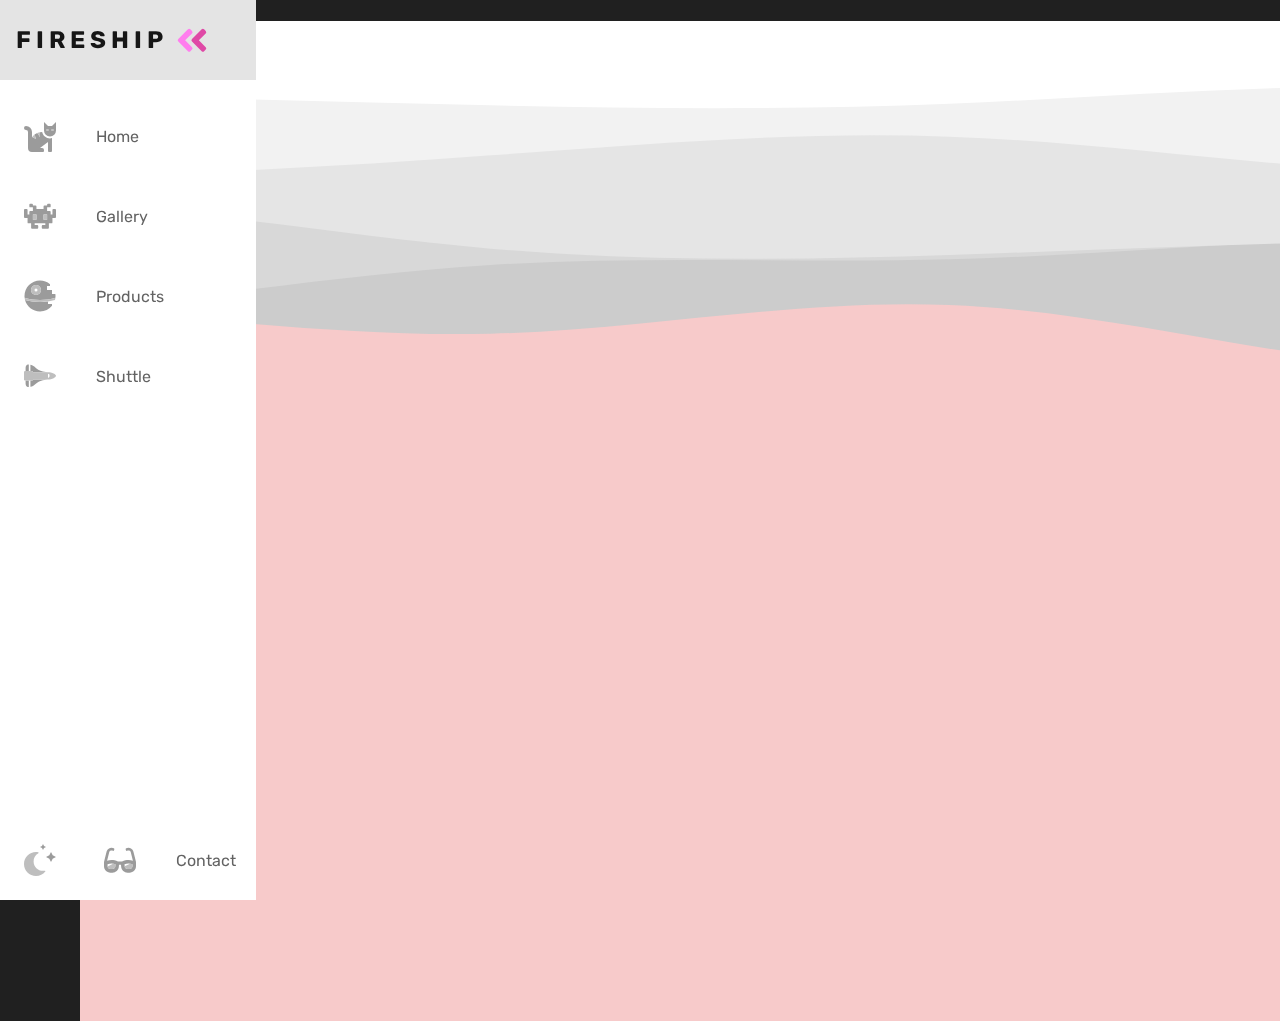
<file: cool website/index.html>
<!DOCTYPE html>
<html lang="en">
<head>
    <meta charset="UTF-8">
    <meta http-equiv="X-UA-Compatible" content="IE=edge">
    <meta name="viewport" content="width=device-width, initial-scale=1.0">
    <title>Document</title>
    <link rel="preconnect" href="https://fonts.googleapis.com">
    <link rel="preconnect" href="https://fonts.gstatic.com" crossorigin>
    <link href="https://fonts.googleapis.com/css2?family=Rubik:ital,wght@0,400;1,700&display=swap" 
    rel="stylesheet"> 
    <link rel="stylesheet" href="style.css">
    <script defer src="main.js"></script>
</head>
<body class="light">
    <nav class="navbar">
        <ul class="navbar-nav">
          <li class="logo">
            <a href="#" class="nav-link">
              <span class="link-text logo-text">Fireship</span>
              <svg
                aria-hidden="true"
                focusable="false"
                data-prefix="fad"
                data-icon="angle-double-right"
                role="img"
                xmlns="http://www.w3.org/2000/svg"
                viewBox="0 0 448 512"
                class="svg-inline--fa fa-angle-double-right fa-w-14 fa-5x"
              >
                <g class="fa-group">
                  <path
                    fill="currentColor"
                    d="M224 273L88.37 409a23.78 23.78 0 0 1-33.8 0L32 386.36a23.94 23.94 0 0 1 0-33.89l96.13-96.37L32 159.73a23.94 23.94 0 0 1 0-33.89l22.44-22.79a23.78 23.78 0 0 1 33.8 0L223.88 239a23.94 23.94 0 0 1 .1 34z"
                    class="fa-secondary"
                  ></path>
                  <path
                    fill="currentColor"
                    d="M415.89 273L280.34 409a23.77 23.77 0 0 1-33.79 0L224 386.26a23.94 23.94 0 0 1 0-33.89L320.11 256l-96-96.47a23.94 23.94 0 0 1 0-33.89l22.52-22.59a23.77 23.77 0 0 1 33.79 0L416 239a24 24 0 0 1-.11 34z"
                    class="fa-primary"
                  ></path>
                </g>
              </svg>
            </a>
          </li>
    
          <li class="nav-item">
            <a href="#" class="nav-link">
              <svg
                aria-hidden="true"
                focusable="false"
                data-prefix="fad"
                data-icon="cat"
                role="img"
                xmlns="http://www.w3.org/2000/svg"
                viewBox="0 0 512 512"
                class="svg-inline--fa fa-cat fa-w-16 fa-9x"
              >
                <g class="fa-group">
                  <path
                    fill="currentColor"
                    d="M448 96h-64l-64-64v134.4a96 96 0 0 0 192 0V32zm-72 80a16 16 0 1 1 16-16 16 16 0 0 1-16 16zm80 0a16 16 0 1 1 16-16 16 16 0 0 1-16 16zm-165.41 16a204.07 204.07 0 0 0-34.59 2.89V272l-43.15-64.73a183.93 183.93 0 0 0-44.37 26.17L192 304l-60.94-30.47L128 272v-80a96.1 96.1 0 0 0-96-96 32 32 0 0 0 0 64 32 32 0 0 1 32 32v256a64.06 64.06 0 0 0 64 64h176a16 16 0 0 0 16-16v-16a32 32 0 0 0-32-32h-32l128-96v144a16 16 0 0 0 16 16h32a16 16 0 0 0 16-16V289.86a126.78 126.78 0 0 1-32 4.54c-61.81 0-113.52-44.05-125.41-102.4z"
                    class="fa-secondary"
                  ></path>
                  <path
                    fill="currentColor"
                    d="M376 144a16 16 0 1 0 16 16 16 16 0 0 0-16-16zm80 0a16 16 0 1 0 16 16 16 16 0 0 0-16-16zM131.06 273.53L192 304l-23.52-70.56a192.06 192.06 0 0 0-37.42 40.09zM256 272v-77.11a198.62 198.62 0 0 0-43.15 12.38z"
                    class="fa-primary"
                  ></path>
                </g>
              </svg>
              <span class="link-text">Home</span>
            </a>
          </li>
    
          <li class="nav-item">
            <a href="#" class="nav-link">
              <svg
                aria-hidden="true"
                focusable="false"
                data-prefix="fad"
                data-icon="alien-monster"
                role="img"
                xmlns="http://www.w3.org/2000/svg"
                viewBox="0 0 576 512"
                class="svg-inline--fa fa-alien-monster fa-w-18 fa-9x"
              >
                <g class="fa-group">
                  <path
                    fill="currentColor"
                    d="M560,128H528a15.99954,15.99954,0,0,0-16,16v80H480V176a15.99954,15.99954,0,0,0-16-16H416V96h48a16.00079,16.00079,0,0,0,16-16V48a15.99954,15.99954,0,0,0-16-16H432a15.99954,15.99954,0,0,0-16,16V64H368a15.99954,15.99954,0,0,0-16,16v48H224V80a15.99954,15.99954,0,0,0-16-16H160V48a15.99954,15.99954,0,0,0-16-16H112A15.99954,15.99954,0,0,0,96,48V80a16.00079,16.00079,0,0,0,16,16h48v64H112a15.99954,15.99954,0,0,0-16,16v48H64V144a15.99954,15.99954,0,0,0-16-16H16A15.99954,15.99954,0,0,0,0,144V272a16.00079,16.00079,0,0,0,16,16H64v80a16.00079,16.00079,0,0,0,16,16h48v80a16.00079,16.00079,0,0,0,16,16h96a16.00079,16.00079,0,0,0,16-16V432a15.99954,15.99954,0,0,0-16-16H192V384H384v32H336a15.99954,15.99954,0,0,0-16,16v32a16.00079,16.00079,0,0,0,16,16h96a16.00079,16.00079,0,0,0,16-16V384h48a16.00079,16.00079,0,0,0,16-16V288h48a16.00079,16.00079,0,0,0,16-16V144A15.99954,15.99954,0,0,0,560,128ZM224,320H160V224h64Zm192,0H352V224h64Z"
                    class="fa-secondary"
                  ></path>
                  <path
                    fill="currentColor"
                    d="M160,320h64V224H160Zm192-96v96h64V224Z"
                    class="fa-primary"
                  ></path>
                </g>
              </svg>
              <span class="link-text">Gallery</span>
            </a>
          </li>
    
          <li class="nav-item">
            <a href="#" class="nav-link">
              <svg
                aria-hidden="true"
                focusable="false"
                data-prefix="fad"
                data-icon="space-station-moon-alt"
                role="img"
                xmlns="http://www.w3.org/2000/svg"
                viewBox="0 0 512 512"
                class="svg-inline--fa fa-space-station-moon-alt fa-w-16 fa-5x"
              >
                <g class="fa-group">
                  <path
                    fill="currentColor"
                    d="M501.70312,224H448V160H368V96h48V66.67383A246.86934,246.86934,0,0,0,256,8C119.03125,8,8,119.0332,8,256a250.017,250.017,0,0,0,1.72656,28.26562C81.19531,306.76953,165.47656,320,256,320s174.80469-13.23047,246.27344-35.73438A250.017,250.017,0,0,0,504,256,248.44936,248.44936,0,0,0,501.70312,224ZM192,240a80,80,0,1,1,80-80A80.00021,80.00021,0,0,1,192,240ZM384,343.13867A940.33806,940.33806,0,0,1,256,352c-87.34375,0-168.71094-11.46094-239.28906-31.73633C45.05859,426.01953,141.29688,504,256,504a247.45808,247.45808,0,0,0,192-91.0918V384H384Z"
                    class="fa-secondary"
                  ></path>
                  <path
                    fill="currentColor"
                    d="M256,320c-90.52344,0-174.80469-13.23047-246.27344-35.73438a246.11376,246.11376,0,0,0,6.98438,35.998C87.28906,340.53906,168.65625,352,256,352s168.71094-11.46094,239.28906-31.73633a246.11376,246.11376,0,0,0,6.98438-35.998C430.80469,306.76953,346.52344,320,256,320Zm-64-80a80,80,0,1,0-80-80A80.00021,80.00021,0,0,0,192,240Zm0-104a24,24,0,1,1-24,24A23.99993,23.99993,0,0,1,192,136Z"
                    class="fa-primary"
                  ></path>
                </g>
              </svg>
              <span class="link-text">Products</span>
            </a>
          </li>
    
          <li class="nav-item">
            <a href="#" class="nav-link">
              <svg
                aria-hidden="true"
                focusable="false"
                data-prefix="fad"
                data-icon="space-shuttle"
                role="img"
                xmlns="http://www.w3.org/2000/svg"
                viewBox="0 0 640 512"
                class="svg-inline--fa fa-space-shuttle fa-w-20 fa-5x"
              >
                <g class="fa-group">
                  <path
                    fill="currentColor"
                    d="M32 416c0 35.35 21.49 64 48 64h16V352H32zm154.54-232h280.13L376 168C243 140.59 222.45 51.22 128 34.65V160h18.34a45.62 45.62 0 0 1 40.2 24zM32 96v64h64V32H80c-26.51 0-48 28.65-48 64zm114.34 256H128v125.35C222.45 460.78 243 371.41 376 344l90.67-16H186.54a45.62 45.62 0 0 1-40.2 24z"
                    class="fa-secondary"
                  ></path>
                  <path
                    fill="currentColor"
                    d="M592.6 208.24C559.73 192.84 515.78 184 472 184H186.54a45.62 45.62 0 0 0-40.2-24H32c-23.2 0-32 10-32 24v144c0 14 8.82 24 32 24h114.34a45.62 45.62 0 0 0 40.2-24H472c43.78 0 87.73-8.84 120.6-24.24C622.28 289.84 640 272 640 256s-17.72-33.84-47.4-47.76zM488 296a8 8 0 0 1-8-8v-64a8 8 0 0 1 8-8c31.91 0 31.94 80 0 80z"
                    class="fa-primary"
                  ></path>
                </g>
              </svg>
              <span class="link-text">Shuttle</span>
            </a>
          </li>
    
          <li class="nav-item" id="themeButton">
            <a href="contact.html" class="nav-link">
              <svg
                class="theme-icon"
                id="lightIcon"
                aria-hidden="true"
                focusable="false"
                data-prefix="fad"
                data-icon="moon-stars"
                role="img"
                xmlns="http://www.w3.org/2000/svg"
                viewBox="0 0 512 512"
                class="svg-inline--fa fa-moon-stars fa-w-16 fa-7x"
              >
                <g class="fa-group">
                  <path
                    fill="currentColor"
                    d="M320 32L304 0l-16 32-32 16 32 16 16 32 16-32 32-16zm138.7 149.3L432 128l-26.7 53.3L352 208l53.3 26.7L432 288l26.7-53.3L512 208z"
                    class="fa-secondary"
                  ></path>
                  <path
                    fill="currentColor"
                    d="M332.2 426.4c8.1-1.6 13.9 8 8.6 14.5a191.18 191.18 0 0 1-149 71.1C85.8 512 0 426 0 320c0-120 108.7-210.6 227-188.8 8.2 1.6 10.1 12.6 2.8 16.7a150.3 150.3 0 0 0-76.1 130.8c0 94 85.4 165.4 178.5 147.7z"
                    class="fa-primary"
                  ></path>
                </g>
              </svg>
              <svg
                class="theme-icon"
                id="solarIcon"
                aria-hidden="true"
                focusable="false"
                data-prefix="fad"
                data-icon="sun"
                role="img"
                xmlns="http://www.w3.org/2000/svg"
                viewBox="0 0 512 512"
                class="svg-inline--fa fa-sun fa-w-16 fa-7x"
              >
                <g class="fa-group">
                  <path
                    fill="currentColor"
                    d="M502.42 240.5l-94.7-47.3 33.5-100.4c4.5-13.6-8.4-26.5-21.9-21.9l-100.4 33.5-47.41-94.8a17.31 17.31 0 0 0-31 0l-47.3 94.7L92.7 70.8c-13.6-4.5-26.5 8.4-21.9 21.9l33.5 100.4-94.7 47.4a17.31 17.31 0 0 0 0 31l94.7 47.3-33.5 100.5c-4.5 13.6 8.4 26.5 21.9 21.9l100.41-33.5 47.3 94.7a17.31 17.31 0 0 0 31 0l47.31-94.7 100.4 33.5c13.6 4.5 26.5-8.4 21.9-21.9l-33.5-100.4 94.7-47.3a17.33 17.33 0 0 0 .2-31.1zm-155.9 106c-49.91 49.9-131.11 49.9-181 0a128.13 128.13 0 0 1 0-181c49.9-49.9 131.1-49.9 181 0a128.13 128.13 0 0 1 0 181z"
                    class="fa-secondary"
                  ></path>
                  <path
                    fill="currentColor"
                    d="M352 256a96 96 0 1 1-96-96 96.15 96.15 0 0 1 96 96z"
                    class="fa-primary"
                  ></path>
                </g>
              </svg>
              <svg
                class="theme-icon"
                id="darkIcon"
                aria-hidden="true"
                focusable="false"
                data-prefix="fad"
                data-icon="sunglasses"
                role="img"
                xmlns="http://www.w3.org/2000/svg"
                viewBox="0 0 576 512"
                class="svg-inline--fa fa-sunglasses fa-w-18 fa-7x"
              >
                <g class="fa-group">
                  <path
                    fill="currentColor"
                    d="M574.09 280.38L528.75 98.66a87.94 87.94 0 0 0-113.19-62.14l-15.25 5.08a16 16 0 0 0-10.12 20.25L395.25 77a16 16 0 0 0 20.22 10.13l13.19-4.39c10.87-3.63 23-3.57 33.15 1.73a39.59 39.59 0 0 1 20.38 25.81l38.47 153.83a276.7 276.7 0 0 0-81.22-12.47c-34.75 0-74 7-114.85 26.75h-73.18c-40.85-19.75-80.07-26.75-114.85-26.75a276.75 276.75 0 0 0-81.22 12.45l38.47-153.8a39.61 39.61 0 0 1 20.38-25.82c10.15-5.29 22.28-5.34 33.15-1.73l13.16 4.39A16 16 0 0 0 180.75 77l5.06-15.19a16 16 0 0 0-10.12-20.21l-15.25-5.08A87.95 87.95 0 0 0 47.25 98.65L1.91 280.38A75.35 75.35 0 0 0 0 295.86v70.25C0 429 51.59 480 115.19 480h37.12c60.28 0 110.38-45.94 114.88-105.37l2.93-38.63h35.76l2.93 38.63c4.5 59.43 54.6 105.37 114.88 105.37h37.12C524.41 480 576 429 576 366.13v-70.25a62.67 62.67 0 0 0-1.91-15.5zM203.38 369.8c-2 25.9-24.41 46.2-51.07 46.2h-37.12C87 416 64 393.63 64 366.11v-37.55a217.35 217.35 0 0 1 72.59-12.9 196.51 196.51 0 0 1 69.91 12.9zM512 366.13c0 27.5-23 49.87-51.19 49.87h-37.12c-26.69 0-49.1-20.3-51.07-46.2l-3.12-41.24a196.55 196.55 0 0 1 69.94-12.9A217.41 217.41 0 0 1 512 328.58z"
                    class="fa-secondary"
                  ></path>
                  <path
                    fill="currentColor"
                    d="M64.19 367.9c0-.61-.19-1.18-.19-1.8 0 27.53 23 49.9 51.19 49.9h37.12c26.66 0 49.1-20.3 51.07-46.2l3.12-41.24c-14-5.29-28.31-8.38-42.78-10.42zm404-50l-95.83 47.91.3 4c2 25.9 24.38 46.2 51.07 46.2h37.12C489 416 512 393.63 512 366.13v-37.55a227.76 227.76 0 0 0-43.85-10.66z"
                    class="fa-primary"
                  ></path>
                </g>
              </svg>
              <span class="link-text">Contact</span>
            </a>
          </li>
        </ul>
      </nav>
      <section class="dark">
          <button id="dark">Dark</button>
          <button id="light">Light</button>
      </section>
     
          <div id="spacerlight" class="spacerlight"></div>
          
          <!-- Loading square for squar.red network -->
    <div class="loader-wrapper-dark">
        <span class="loader-dark"><span class="loader-inner-dark"></span></span>
    </div>
    <div class="loader-wrapper-light">
      <span class="loader"><span class="loader-inner"></span></span>
  </div>
    
</body>
</html>
</file>
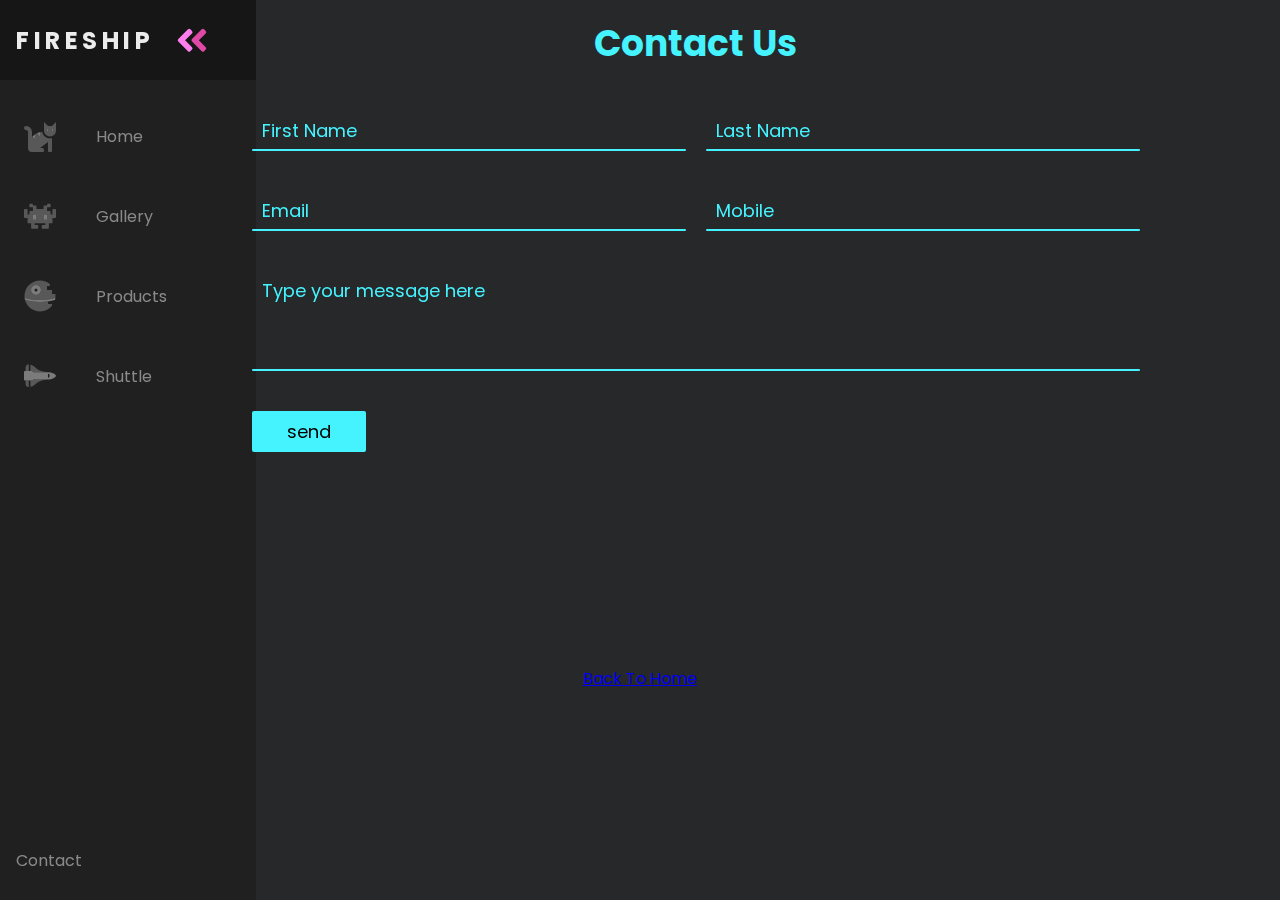
<file: cool website/contact.html>
<!DOCTYPE html>
<html lang="en">
<head>
    <meta charset="UTF-8">
    <meta http-equiv="X-UA-Compatible" content="IE=edge">
    <meta name="viewport" content="width=device-width, initial-scale=1.0">
    <title>Document</title>
    <link rel="stylesheet" href="contact.css">
</head>
<body>
    <nav class="navbar">
        <ul class="navbar-nav">
          <li class="logo">
            <a href="#" class="nav-link">
              <span class="link-text logo-text">Fireship</span>
              <svg
                aria-hidden="true"
                focusable="false"
                data-prefix="fad"
                data-icon="angle-double-right"
                role="img"
                xmlns="http://www.w3.org/2000/svg"
                viewBox="0 0 448 512"
                class="svg-inline--fa fa-angle-double-right fa-w-14 fa-5x"
              >
                <g class="fa-group">
                  <path
                    fill="currentColor"
                    d="M224 273L88.37 409a23.78 23.78 0 0 1-33.8 0L32 386.36a23.94 23.94 0 0 1 0-33.89l96.13-96.37L32 159.73a23.94 23.94 0 0 1 0-33.89l22.44-22.79a23.78 23.78 0 0 1 33.8 0L223.88 239a23.94 23.94 0 0 1 .1 34z"
                    class="fa-secondary"
                  ></path>
                  <path
                    fill="currentColor"
                    d="M415.89 273L280.34 409a23.77 23.77 0 0 1-33.79 0L224 386.26a23.94 23.94 0 0 1 0-33.89L320.11 256l-96-96.47a23.94 23.94 0 0 1 0-33.89l22.52-22.59a23.77 23.77 0 0 1 33.79 0L416 239a24 24 0 0 1-.11 34z"
                    class="fa-primary"
                  ></path>
                </g>
              </svg>
            </a>
          </li>
    
          <li class="nav-item">
            <a href="#" class="nav-link">
              <svg
                aria-hidden="true"
                focusable="false"
                data-prefix="fad"
                data-icon="cat"
                role="img"
                xmlns="http://www.w3.org/2000/svg"
                viewBox="0 0 512 512"
                class="svg-inline--fa fa-cat fa-w-16 fa-9x"
              >
                <g class="fa-group">
                  <path
                    fill="currentColor"
                    d="M448 96h-64l-64-64v134.4a96 96 0 0 0 192 0V32zm-72 80a16 16 0 1 1 16-16 16 16 0 0 1-16 16zm80 0a16 16 0 1 1 16-16 16 16 0 0 1-16 16zm-165.41 16a204.07 204.07 0 0 0-34.59 2.89V272l-43.15-64.73a183.93 183.93 0 0 0-44.37 26.17L192 304l-60.94-30.47L128 272v-80a96.1 96.1 0 0 0-96-96 32 32 0 0 0 0 64 32 32 0 0 1 32 32v256a64.06 64.06 0 0 0 64 64h176a16 16 0 0 0 16-16v-16a32 32 0 0 0-32-32h-32l128-96v144a16 16 0 0 0 16 16h32a16 16 0 0 0 16-16V289.86a126.78 126.78 0 0 1-32 4.54c-61.81 0-113.52-44.05-125.41-102.4z"
                    class="fa-secondary"
                  ></path>
                  <path
                    fill="currentColor"
                    d="M376 144a16 16 0 1 0 16 16 16 16 0 0 0-16-16zm80 0a16 16 0 1 0 16 16 16 16 0 0 0-16-16zM131.06 273.53L192 304l-23.52-70.56a192.06 192.06 0 0 0-37.42 40.09zM256 272v-77.11a198.62 198.62 0 0 0-43.15 12.38z"
                    class="fa-primary"
                  ></path>
                </g>
              </svg>
              <span class="link-text">Home</span>
            </a>
          </li>
    
          <li class="nav-item">
            <a href="#" class="nav-link">
              <svg
                aria-hidden="true"
                focusable="false"
                data-prefix="fad"
                data-icon="alien-monster"
                role="img"
                xmlns="http://www.w3.org/2000/svg"
                viewBox="0 0 576 512"
                class="svg-inline--fa fa-alien-monster fa-w-18 fa-9x"
              >
                <g class="fa-group">
                  <path
                    fill="currentColor"
                    d="M560,128H528a15.99954,15.99954,0,0,0-16,16v80H480V176a15.99954,15.99954,0,0,0-16-16H416V96h48a16.00079,16.00079,0,0,0,16-16V48a15.99954,15.99954,0,0,0-16-16H432a15.99954,15.99954,0,0,0-16,16V64H368a15.99954,15.99954,0,0,0-16,16v48H224V80a15.99954,15.99954,0,0,0-16-16H160V48a15.99954,15.99954,0,0,0-16-16H112A15.99954,15.99954,0,0,0,96,48V80a16.00079,16.00079,0,0,0,16,16h48v64H112a15.99954,15.99954,0,0,0-16,16v48H64V144a15.99954,15.99954,0,0,0-16-16H16A15.99954,15.99954,0,0,0,0,144V272a16.00079,16.00079,0,0,0,16,16H64v80a16.00079,16.00079,0,0,0,16,16h48v80a16.00079,16.00079,0,0,0,16,16h96a16.00079,16.00079,0,0,0,16-16V432a15.99954,15.99954,0,0,0-16-16H192V384H384v32H336a15.99954,15.99954,0,0,0-16,16v32a16.00079,16.00079,0,0,0,16,16h96a16.00079,16.00079,0,0,0,16-16V384h48a16.00079,16.00079,0,0,0,16-16V288h48a16.00079,16.00079,0,0,0,16-16V144A15.99954,15.99954,0,0,0,560,128ZM224,320H160V224h64Zm192,0H352V224h64Z"
                    class="fa-secondary"
                  ></path>
                  <path
                    fill="currentColor"
                    d="M160,320h64V224H160Zm192-96v96h64V224Z"
                    class="fa-primary"
                  ></path>
                </g>
              </svg>
              <span class="link-text">Gallery</span>
            </a>
          </li>
    
          <li class="nav-item">
            <a href="#" class="nav-link">
              <svg
                aria-hidden="true"
                focusable="false"
                data-prefix="fad"
                data-icon="space-station-moon-alt"
                role="img"
                xmlns="http://www.w3.org/2000/svg"
                viewBox="0 0 512 512"
                class="svg-inline--fa fa-space-station-moon-alt fa-w-16 fa-5x"
              >
                <g class="fa-group">
                  <path
                    fill="currentColor"
                    d="M501.70312,224H448V160H368V96h48V66.67383A246.86934,246.86934,0,0,0,256,8C119.03125,8,8,119.0332,8,256a250.017,250.017,0,0,0,1.72656,28.26562C81.19531,306.76953,165.47656,320,256,320s174.80469-13.23047,246.27344-35.73438A250.017,250.017,0,0,0,504,256,248.44936,248.44936,0,0,0,501.70312,224ZM192,240a80,80,0,1,1,80-80A80.00021,80.00021,0,0,1,192,240ZM384,343.13867A940.33806,940.33806,0,0,1,256,352c-87.34375,0-168.71094-11.46094-239.28906-31.73633C45.05859,426.01953,141.29688,504,256,504a247.45808,247.45808,0,0,0,192-91.0918V384H384Z"
                    class="fa-secondary"
                  ></path>
                  <path
                    fill="currentColor"
                    d="M256,320c-90.52344,0-174.80469-13.23047-246.27344-35.73438a246.11376,246.11376,0,0,0,6.98438,35.998C87.28906,340.53906,168.65625,352,256,352s168.71094-11.46094,239.28906-31.73633a246.11376,246.11376,0,0,0,6.98438-35.998C430.80469,306.76953,346.52344,320,256,320Zm-64-80a80,80,0,1,0-80-80A80.00021,80.00021,0,0,0,192,240Zm0-104a24,24,0,1,1-24,24A23.99993,23.99993,0,0,1,192,136Z"
                    class="fa-primary"
                  ></path>
                </g>
              </svg>
              <span class="link-text">Products</span>
            </a>
          </li>
    
          <li class="nav-item">
            <a href="#" class="nav-link">
              <svg
                aria-hidden="true"
                focusable="false"
                data-prefix="fad"
                data-icon="space-shuttle"
                role="img"
                xmlns="http://www.w3.org/2000/svg"
                viewBox="0 0 640 512"
                class="svg-inline--fa fa-space-shuttle fa-w-20 fa-5x"
              >
                <g class="fa-group">
                  <path
                    fill="currentColor"
                    d="M32 416c0 35.35 21.49 64 48 64h16V352H32zm154.54-232h280.13L376 168C243 140.59 222.45 51.22 128 34.65V160h18.34a45.62 45.62 0 0 1 40.2 24zM32 96v64h64V32H80c-26.51 0-48 28.65-48 64zm114.34 256H128v125.35C222.45 460.78 243 371.41 376 344l90.67-16H186.54a45.62 45.62 0 0 1-40.2 24z"
                    class="fa-secondary"
                  ></path>
                  <path
                    fill="currentColor"
                    d="M592.6 208.24C559.73 192.84 515.78 184 472 184H186.54a45.62 45.62 0 0 0-40.2-24H32c-23.2 0-32 10-32 24v144c0 14 8.82 24 32 24h114.34a45.62 45.62 0 0 0 40.2-24H472c43.78 0 87.73-8.84 120.6-24.24C622.28 289.84 640 272 640 256s-17.72-33.84-47.4-47.76zM488 296a8 8 0 0 1-8-8v-64a8 8 0 0 1 8-8c31.91 0 31.94 80 0 80z"
                    class="fa-primary"
                  ></path>
                </g>
              </svg>
              <span class="link-text">Shuttle</span>
            </a>
          </li>
    
          <li class="nav-item" id="themeButton">
            <a href="contact.html" class="nav-link">
              <svg
                class="theme-icon"
                id="lightIcon"
                aria-hidden="true"
                focusable="false"
                data-prefix="fad"
                data-icon="moon-stars"
                role="img"
                xmlns="http://www.w3.org/2000/svg"
                viewBox="0 0 512 512"
                class="svg-inline--fa fa-moon-stars fa-w-16 fa-7x"
              >
                <g class="fa-group">
                  <path
                    fill="currentColor"
                    d="M320 32L304 0l-16 32-32 16 32 16 16 32 16-32 32-16zm138.7 149.3L432 128l-26.7 53.3L352 208l53.3 26.7L432 288l26.7-53.3L512 208z"
                    class="fa-secondary"
                  ></path>
                  <path
                    fill="currentColor"
                    d="M332.2 426.4c8.1-1.6 13.9 8 8.6 14.5a191.18 191.18 0 0 1-149 71.1C85.8 512 0 426 0 320c0-120 108.7-210.6 227-188.8 8.2 1.6 10.1 12.6 2.8 16.7a150.3 150.3 0 0 0-76.1 130.8c0 94 85.4 165.4 178.5 147.7z"
                    class="fa-primary"
                  ></path>
                </g>
              </svg>
              <svg
                class="theme-icon"
                id="solarIcon"
                aria-hidden="true"
                focusable="false"
                data-prefix="fad"
                data-icon="sun"
                role="img"
                xmlns="http://www.w3.org/2000/svg"
                viewBox="0 0 512 512"
                class="svg-inline--fa fa-sun fa-w-16 fa-7x"
              >
                <g class="fa-group">
                  <path
                    fill="currentColor"
                    d="M502.42 240.5l-94.7-47.3 33.5-100.4c4.5-13.6-8.4-26.5-21.9-21.9l-100.4 33.5-47.41-94.8a17.31 17.31 0 0 0-31 0l-47.3 94.7L92.7 70.8c-13.6-4.5-26.5 8.4-21.9 21.9l33.5 100.4-94.7 47.4a17.31 17.31 0 0 0 0 31l94.7 47.3-33.5 100.5c-4.5 13.6 8.4 26.5 21.9 21.9l100.41-33.5 47.3 94.7a17.31 17.31 0 0 0 31 0l47.31-94.7 100.4 33.5c13.6 4.5 26.5-8.4 21.9-21.9l-33.5-100.4 94.7-47.3a17.33 17.33 0 0 0 .2-31.1zm-155.9 106c-49.91 49.9-131.11 49.9-181 0a128.13 128.13 0 0 1 0-181c49.9-49.9 131.1-49.9 181 0a128.13 128.13 0 0 1 0 181z"
                    class="fa-secondary"
                  ></path>
                  <path
                    fill="currentColor"
                    d="M352 256a96 96 0 1 1-96-96 96.15 96.15 0 0 1 96 96z"
                    class="fa-primary"
                  ></path>
                </g>
              </svg>
              <svg
                class="theme-icon"
                id="darkIcon"
                aria-hidden="true"
                focusable="false"
                data-prefix="fad"
                data-icon="sunglasses"
                role="img"
                xmlns="http://www.w3.org/2000/svg"
                viewBox="0 0 576 512"
                class="svg-inline--fa fa-sunglasses fa-w-18 fa-7x"
              >
                <g class="fa-group">
                  <path
                    fill="currentColor"
                    d="M574.09 280.38L528.75 98.66a87.94 87.94 0 0 0-113.19-62.14l-15.25 5.08a16 16 0 0 0-10.12 20.25L395.25 77a16 16 0 0 0 20.22 10.13l13.19-4.39c10.87-3.63 23-3.57 33.15 1.73a39.59 39.59 0 0 1 20.38 25.81l38.47 153.83a276.7 276.7 0 0 0-81.22-12.47c-34.75 0-74 7-114.85 26.75h-73.18c-40.85-19.75-80.07-26.75-114.85-26.75a276.75 276.75 0 0 0-81.22 12.45l38.47-153.8a39.61 39.61 0 0 1 20.38-25.82c10.15-5.29 22.28-5.34 33.15-1.73l13.16 4.39A16 16 0 0 0 180.75 77l5.06-15.19a16 16 0 0 0-10.12-20.21l-15.25-5.08A87.95 87.95 0 0 0 47.25 98.65L1.91 280.38A75.35 75.35 0 0 0 0 295.86v70.25C0 429 51.59 480 115.19 480h37.12c60.28 0 110.38-45.94 114.88-105.37l2.93-38.63h35.76l2.93 38.63c4.5 59.43 54.6 105.37 114.88 105.37h37.12C524.41 480 576 429 576 366.13v-70.25a62.67 62.67 0 0 0-1.91-15.5zM203.38 369.8c-2 25.9-24.41 46.2-51.07 46.2h-37.12C87 416 64 393.63 64 366.11v-37.55a217.35 217.35 0 0 1 72.59-12.9 196.51 196.51 0 0 1 69.91 12.9zM512 366.13c0 27.5-23 49.87-51.19 49.87h-37.12c-26.69 0-49.1-20.3-51.07-46.2l-3.12-41.24a196.55 196.55 0 0 1 69.94-12.9A217.41 217.41 0 0 1 512 328.58z"
                    class="fa-secondary"
                  ></path>
                  <path
                    fill="currentColor"
                    d="M64.19 367.9c0-.61-.19-1.18-.19-1.8 0 27.53 23 49.9 51.19 49.9h37.12c26.66 0 49.1-20.3 51.07-46.2l3.12-41.24c-14-5.29-28.31-8.38-42.78-10.42zm404-50l-95.83 47.91.3 4c2 25.9 24.38 46.2 51.07 46.2h37.12C489 416 512 393.63 512 366.13v-37.55a227.76 227.76 0 0 0-43.85-10.66z"
                    class="fa-primary"
                  ></path>
                </g>
              </svg>
              <span class="link-text">Contact</span>
            </a>
          </li>
        </ul>
      </nav>
     
          <form  action="https://formsubmit.co/cwustyyykwabbb@gmail.com" method="POST">
            <div class="container-holder">
            <div class="container">
                <h2>Contact Us</h2>
                <div class="row100">
                    <div class="col">
                        <div class="inputBox">
                            <input type="text" name="" required="required">
                            <span class="text">First Name</span>
                            <span class="line"></span>
                        </div>
                    </div>
                    <div class="col">
                        <div class="inputBox">
                            <input type="text" name="" required="required">
                            <span class="text">Last Name</span>
                            <span class="line"></span>
                        </div>
                    </div>
                </div>
                <div class="row100">
                    <div class="col">
                        <div class="inputBox">
                            <input type="text" name="" required="required">
                            <span class="text">Email</span>
                            <span class="line"></span>
                        </div>
                    </div>
                    <div class="col">
                        <div class="inputBox">
                            <input type="text"  name="" required="required">
                            <span class="text">Mobile</span>
                            <span class="line"></span>
                        </div>
                    </div>
                </div>
                <div class="row100">
                    <div class="col">
                        <div class="inputBox textarea">
                            <textarea required="required"></textarea>
                            <span class="text">Type your message here</span>
                            <span class="line"></span>
                        </div>
                    </div>
                </div>
                <div class="row100">
                    <div class="col">
                        <input type="submit" value="send">
                    </div>
                </div>
        
            </div>
            </div>
          </form>
   

    <div class="holder">
        <a href="index.html">Back To Home</a>
    </div>

</body>
</html>
</file>
<file: cool website/style.css>
:root {
    font-size: 16px;
    font-family: 'Rubik', sans-serif;
    --text-primary: #b6b6b6;
    --text-secondary: #ececec;
    --bg-primary: #202020;
    --bg-secondary: #161616;
    --transition-speed: 600ms;
    --gray0: #f8f8f8;
    --gray1: #dbe1e8;
    --gray2: #b2becd;
    --gray3: #6c7983;
    --gray4: #454e56;
    --gray5: #202020;
    --gray6: #202020;
    --blue: #0084a5;
    --purple: #a82dd1;
    --yellow: #fff565;
  }
  
  body {
    color: black;
    background-color: var(--bg);
    margin: 0;
    padding: 0;
    overflow-x: hidden;
  }
  
  body::-webkit-scrollbar {
    width: 0.25rem;
  }
  
  body::-webkit-scrollbar-track {
    background: #1e1e24;
  }
  
  body::-webkit-scrollbar-thumb {
    background: #6649b8;
  }
  
  main {
    margin-left: 5rem;
    padding: 1rem;
  }
  
  .navbar {
    position: fixed;
    background-color: var(--bg-primary);
    width: 5rem;
    height: 100vh;
    transition:  600ms ease;
    overflow: hidden;
  }
  
  .navbar-nav {
    list-style: none;
    padding: 0;
    margin: 0;
    display: flex;
    flex-direction: column;
    align-items: center;
    height: 100%;
  }
  
  .nav-item {
    width: 100%;
  }
  
  .nav-item:last-child {
    margin-top: auto;
  }
  
  .nav-link {
    display: flex;
    align-items: center;
    height: 5rem;
    color: var(--text-primary);
    text-decoration: none;
    filter: grayscale(100%) opacity(0.7);
    transition: var(--transition-speed);
  }
  
  .nav-link:hover {
    filter: grayscale(0%) opacity(1);
    background: var(--bg-secondary);
    color: var(--text-secondary);
  }
  
  .link-text {
    display: none;
    margin-left: 1rem;
  }
  
  .nav-link svg {
    width: 2rem;
    min-width: 2rem;
    margin: 0 1.5rem;
  }
  
  .fa-primary {
    color: #ff7eee;
  }
  
  .fa-secondary {
    color: #df49a6;
  }
  
  .fa-primary,
  .fa-secondary {
    transition: var(--transition-speed);
  }
  
  .logo {
    font-weight: bold;
    text-transform: uppercase;
    margin-bottom: 1rem;
    text-align: center;
    color: var(--text-secondary);
    background: var(--bg-secondary);
    font-size: 1.5rem;
    letter-spacing: 0.3ch;
    width: 100%;
  }
  
  .logo svg {
    transform: rotate(0deg);
    transition: var(--transition-speed);
  }
  
  .logo-text
  {
    display: inline;
    position: absolute;
    left: -999px;
    transition: var(--transition-speed);
  }
  
  .navbar:hover .logo svg {
    transform: rotate(-180deg);
  }
  
  /* Small screens */
  @media only screen and (max-width: 600px) {
    .navbar {
      bottom: 0;
      width: 100vw;
      height: 5rem;
    }
  
    .logo {
      display: none;
    }
  
    .navbar-nav {
      flex-direction: row;
    }
  
    .nav-link {
      justify-content: center;
    }
  
    main {
      margin: 0;
    }
  }
  
  /* Large screens */
  @media only screen and (min-width: 600px) {
    .navbar {
      top: 0;
      width: 5rem;
      height: 100vh;
    }
  
    .navbar:hover {
      width: 16rem;
    }
  
    .navbar:hover .link-text {
      display: inline;
    }
  
    .navbar:hover .logo svg
    {
      margin-left: 11rem;
    }
  
    .navbar:hover .logo-text
    {
      left: 0px;
    }
  }
  
  .dark {
    --text-primary: #b6b6b6;
    --text-secondary: #ececec;
    --bg-primary: #202020;
    --bg-secondary: #161616;
  }
  
  .light {
    --text-primary: #202020;
    --text-secondary: #161616;
    --bg-primary: #ffffff;
    --bg-secondary: #e4e4e4;
  }
  
  .solar {
    --text-primary: #576e75;
    --text-secondary: #35535c;
    --bg-primary: #fdf6e3;
    --bg-secondary: #f5e5b8;
  }
  
  .theme-icon {
    display: none;
  }
  
  .dark #darkIcon {
    display: block;
  }
  
  .light #lightIcon {
    display: block;
  }
  
  .solar #solarIcon {
    display: block;
  }
  /*------LIGHT DARK */
  .light {
    --bg: var(--gray0);
    --bg-nav: linear-gradient(to right, var(--gray1), var(--gray3));
    --bg-dropdown: var(--gray0);
    --text: var(--gray6);
    --border-color: var(--blue);
    --bg-solar: var(--yellow);
}
  

.dark {
    --bg: var(--gray5);
    --bg-nav: linear-gradient(to right, var(--gray5), var(--gray6));
    --bg-dropdown: var(--gray6);
    --text: var(--gray0);
    --border-color: var(--purple);
    --bg-solar: var(--blue);
}

.solar {
    --gray0: #fbffd4;
    --gray1: #f7f8d0;
    --gray2: #b6f880;
    --gray3: #5ec72d;
    --gray4: #3ea565;
    --gray5: #005368;
    --gray6: #003d4c;
}


#dark::before {
    background: #202020;
}

#light::before {
    background: #ffffff;
}

#solar::before {
    background: var(--bg-solar);
}


/* Logo Animation */


@keyframes color-rotate {
    from {
        filter: hue-rotate(0deg);
    }
    to {
        filter: hue-rotate(360deg);
    }
}


.logo:hover {
    animation: color-rotate 1s;
    animation-iteration-count: infinite; 
    animation-direction: alternate;
}
section{
    margin-left: 5rem;
}
 .spacerlight{
    overflow-x: hidden;
    margin-left: 5rem;
    aspect-ratio: 960/300;
    width: 100%;
    height: 1000px;;
    background-repeat: no-repeat;
    background-position: center;
    background-size: cover;
    background-image: url('white.svg');
 }
 .spacerdark{
    overflow-x: hidden;
    margin-left: 5rem;
    aspect-ratio: 960/300;
    width: 100%;
    height: 1000px;;
    background-repeat: no-repeat;
    background-position: center;
    background-size: cover;
    background-image: url('black.svg');
 }
 /*----Loading animation */
 
.loader-wrapper-dark{
  width: 100%;
  height: 100%;
  position: absolute;
  top: 0;
  left: 0;
  display: flex;
  justify-content: center;
  align-items: center;
  background-color: #202020;
  overflow-y: hidden;
}
.loader-dark {
display: inline-block;
width: 30px;
height: 30px;
position: relative;
border: 4px solid #Fff;
animation: loader 2s infinite ease;
}

.loader-inner-dark {
vertical-align: top;
display: inline-block;
width: 100%;
background-color: #fff;
animation: loader-inner 2s infinite ease-in;
}

@keyframes loader {
0% {
  transform: rotate(0deg);
}

25% {
  transform: rotate(180deg);
}

50% {
  transform: rotate(180deg);
}

75% {
  transform: rotate(360deg);
}

100% {
  transform: rotate(360deg);
}
}

@keyframes loader-inner {
0% {
  height: 0%;
}

25% {
  height: 0%;
}

50% {
  height: 100%;
}

75% {
  height: 100%;
}

100% {
  height: 0%;
}
}
/*-------Loader Light */
.loader-wrapper-light{
  width: 100%;
  height: 100%;
  position: absolute;
  top: 0;
  left: 0;
  display: flex;
  justify-content: center;
  align-items: center;
  background-color: #f5f5f5;
}
.loader {
display: inline-block;
width: 30px;
height: 30px;
position: relative;
border: 4px solid #202020;
animation: loader 2s infinite ease;
}

.loader-inner {
vertical-align: top;
display: inline-block;
width: 100%;
background-color: #202020;
animation: loader-inner 2s infinite ease-in;
}

@keyframes loader {
0% {
  transform: rotate(0deg);
}

25% {
  transform: rotate(180deg);
}

50% {
  transform: rotate(180deg);
}

75% {
  transform: rotate(360deg);
}

100% {
  transform: rotate(360deg);
}
}

@keyframes loader-inner {
0% {
  height: 0%;
}

25% {
  height: 0%;
}

50% {
  height: 100%;
}

75% {
  height: 100%;
}

100% {
  height: 0%;
}
}
</file>
<file: cool website/contact.css>
@import url('https://fonts.googleapis.com/css2?family=Poppins:wght@400;700;900&display=swap');
:root {
    font-size: 16px;
    font-family: 'Rubik', sans-serif;
    --text-primary: #b6b6b6;
    --text-secondary: #ececec;
    --bg-primary: #202020;
    --bg-secondary: #161616;
    --transition-speed: 600ms;
    --gray0: #f8f8f8;
    --gray1: #dbe1e8;
    --gray2: #b2becd;
    --gray3: #6c7983;
    --gray4: #454e56;
    --gray5: #202020;
    --gray6: #202020;
    --blue: #0084a5;
    --purple: #a82dd1;
    --yellow: #fff565;
  }
*{
    margin: 0;
    padding: 0;
    box-sizing: border-box;
    font-family: 'Poppins', sans-serif;
}

body {
    color: black;
    background-color: #26282A;
    margin: 0;
    padding: 0;
    overflow-x: hidden;
  }
  
  body::-webkit-scrollbar {
    width: 0.25rem;
  }
  
  body::-webkit-scrollbar-track {
    background: #1e1e24;
  }
  
  body::-webkit-scrollbar-thumb {
    background: #6649b8;
  }
.container-holder{
    display: flex;
    align-items: center;
    justify-content: center;
    margin-left: 7rem;
    padding: 1rem;
}
.container{
    width: 80%;
}

.container h2{
    width: 100%;
    color: #45f3ff;
    font-size:36px;
    text-align: center;
    margin-bottom: 10px;
}

.container .row100{
    position: relative;
    display: grid;
    grid-template-columns: repeat(auto-fit, minmax(300px, 1fr));

}

.container .row100 .col{
    position: relative;
    width: 100%;
    padding: 0 10px;
    margin: 30px 0 10px;
    transition: 0.5s;
}

.container .row100 .inputBox{
    position: relative;
    width: 100%;
    height: 40px;
    color: #45f3ff;
}

.container .row100 .inputBox input,
.container .row100 .inputBox.textarea textarea {
    position: absolute;
    width: 100%;
    height: 100%;
    background: transparent;
    box-shadow: none;
    border: none;
    outline: none;
    font-size: 18px;
    padding: 0 10px;
    z-index: 1;
    color: #000;
}

.container .row100 .inputBox .text{
    position: absolute;
    top: 0;
    left: 0;
    line-height: 40px;
    font-size: 18px;
    padding: 0 10px;
    display: block;
    transition: 0.5s;
    pointer-events: none;
}

.container .row100 .inputBox input:focus + .text,
.container .row100 .inputBox input:valid + .text {
    top: -35px;
    left: -10px;
}

.container .row100 .inputBox .line{
    position: absolute;
    bottom: 0;
    display: block;
    width: 100%;
    height: 2px;
    background-color: #45f3ff;
    transition: 0.5s;
    border-radius: 2px;
    pointer-events: none;
}

.container .row100 .inputBox input:focus ~ .line,
.container .row100 .inputBox input:valid ~ .line {
    height: 100%;
}

.container .row100 .inputBox.textarea{
    position: relative;
    height: 100px;
    width: 100%;
    padding: 10px 0;
}

.container .row100 .inputBox.textarea textarea {
    height: 100%;
    resize: none;
}

.container .row100 .inputBox textarea:focus + .text,
.container .row100 .inputBox textarea:valid + .text {
    top: -35px;
    left: -10px;
}
.container .row100 .inputBox textarea:focus ~ .line,
.container .row100 .inputBox textarea:valid ~ .line {
    height: 100%;
}
input[type="submit"]
{
    border: none;
    padding: 7px 35px;
    cursor: pointer;
    outline: none;
    background-color: #45f3ff;
    color: #000;
    font-size: 18px;
    border-radius: 2px;
} 

.wrapper{
    width: 100%;
    height: 100%;
  display: flex;
  align-items: center;
  justify-content: center;
}
/*---- nav bar ---- */
.navbar {
    position: fixed;
    background-color: var(--bg-primary);
    width: 5rem;
    height: 100vh;
    transition:  600ms ease;
    overflow: hidden;
  }
  
  .navbar-nav {
    list-style: none;
    padding: 0;
    margin: 0;
    display: flex;
    flex-direction: column;
    align-items: center;
    height: 100%;
  }
  
  .nav-item {
    width: 100%;
  }
  
  .nav-item:last-child {
    margin-top: auto;
  }
  
  .nav-link {
    display: flex;
    align-items: center;
    height: 5rem;
    color: var(--text-primary);
    text-decoration: none;
    filter: grayscale(100%) opacity(0.7);
    transition: var(--transition-speed);
  }
  
  .nav-link:hover {
    filter: grayscale(0%) opacity(1);
    background: var(--bg-secondary);
    color: var(--text-secondary);
  }
  
  .link-text {
    display: none;
    margin-left: 1rem;
  }
  
  .nav-link svg {
    width: 2rem;
    min-width: 2rem;
    margin: 0 1.5rem;
  }
  
  .fa-primary {
    color: #ff7eee;
  }
  
  .fa-secondary {
    color: #df49a6;
  }
  
  .fa-primary,
  .fa-secondary {
    transition: var(--transition-speed);
  }
  
  .logo {
    font-weight: bold;
    text-transform: uppercase;
    margin-bottom: 1rem;
    text-align: center;
    color: var(--text-secondary);
    background: var(--bg-secondary);
    font-size: 1.5rem;
    letter-spacing: 0.3ch;
    width: 100%;
  }
  
  .logo svg {
    transform: rotate(0deg);
    transition: var(--transition-speed);
  }
  
  .logo-text
  {
    display: inline;
    position: absolute;
    left: -999px;
    transition: var(--transition-speed);
  }
  
  .navbar:hover .logo svg {
    transform: rotate(-180deg);
  }
  
  /* Small screens */
  @media only screen and (max-width: 600px) {
    .navbar {
      bottom: 0;
      width: 100vw;
      height: 5rem;
    }
  
    .logo {
      display: none;
    }
  
    .navbar-nav {
      flex-direction: row;
    }
  
    .nav-link {
      justify-content: center;
    }
  
    main {
      margin: 0;
    }
  }
  
  /* Large screens */
  @media only screen and (min-width: 600px) {
    .navbar {
      top: 0;
      width: 5rem;
      height: 100vh;
    }
  
    .navbar:hover {
      width: 16rem;
    }
  
    .navbar:hover .link-text {
      display: inline;
    }
  
    .navbar:hover .logo svg
    {
      margin-left: 11rem;
    }
  
    .navbar:hover .logo-text
    {
      left: 0px;
    }
  }
  
  .dark {
    --text-primary: #b6b6b6;
    --text-secondary: #ececec;
    --bg-primary: #202020;
    --bg-secondary: #161616;
  }
  
  .light {
    --text-primary: #202020;
    --text-secondary: #161616;
    --bg-primary: #ffffff;
    --bg-secondary: #e4e4e4;
  }
  
  .solar {
    --text-primary: #576e75;
    --text-secondary: #35535c;
    --bg-primary: #fdf6e3;
    --bg-secondary: #f5e5b8;
  }
  
  .theme-icon {
    display: none;
  }
  
  .dark #darkIcon {
    display: block;
  }
  
  .light #lightIcon {
    display: block;
  }
  
  .solar #solarIcon {
    display: block;
  }
  /*---- Button holder */
  .holder{
      width: 100%;
      display: flex;
      justify-content: center;
      align-items: center;
      height: 400px;
  }
</file>
